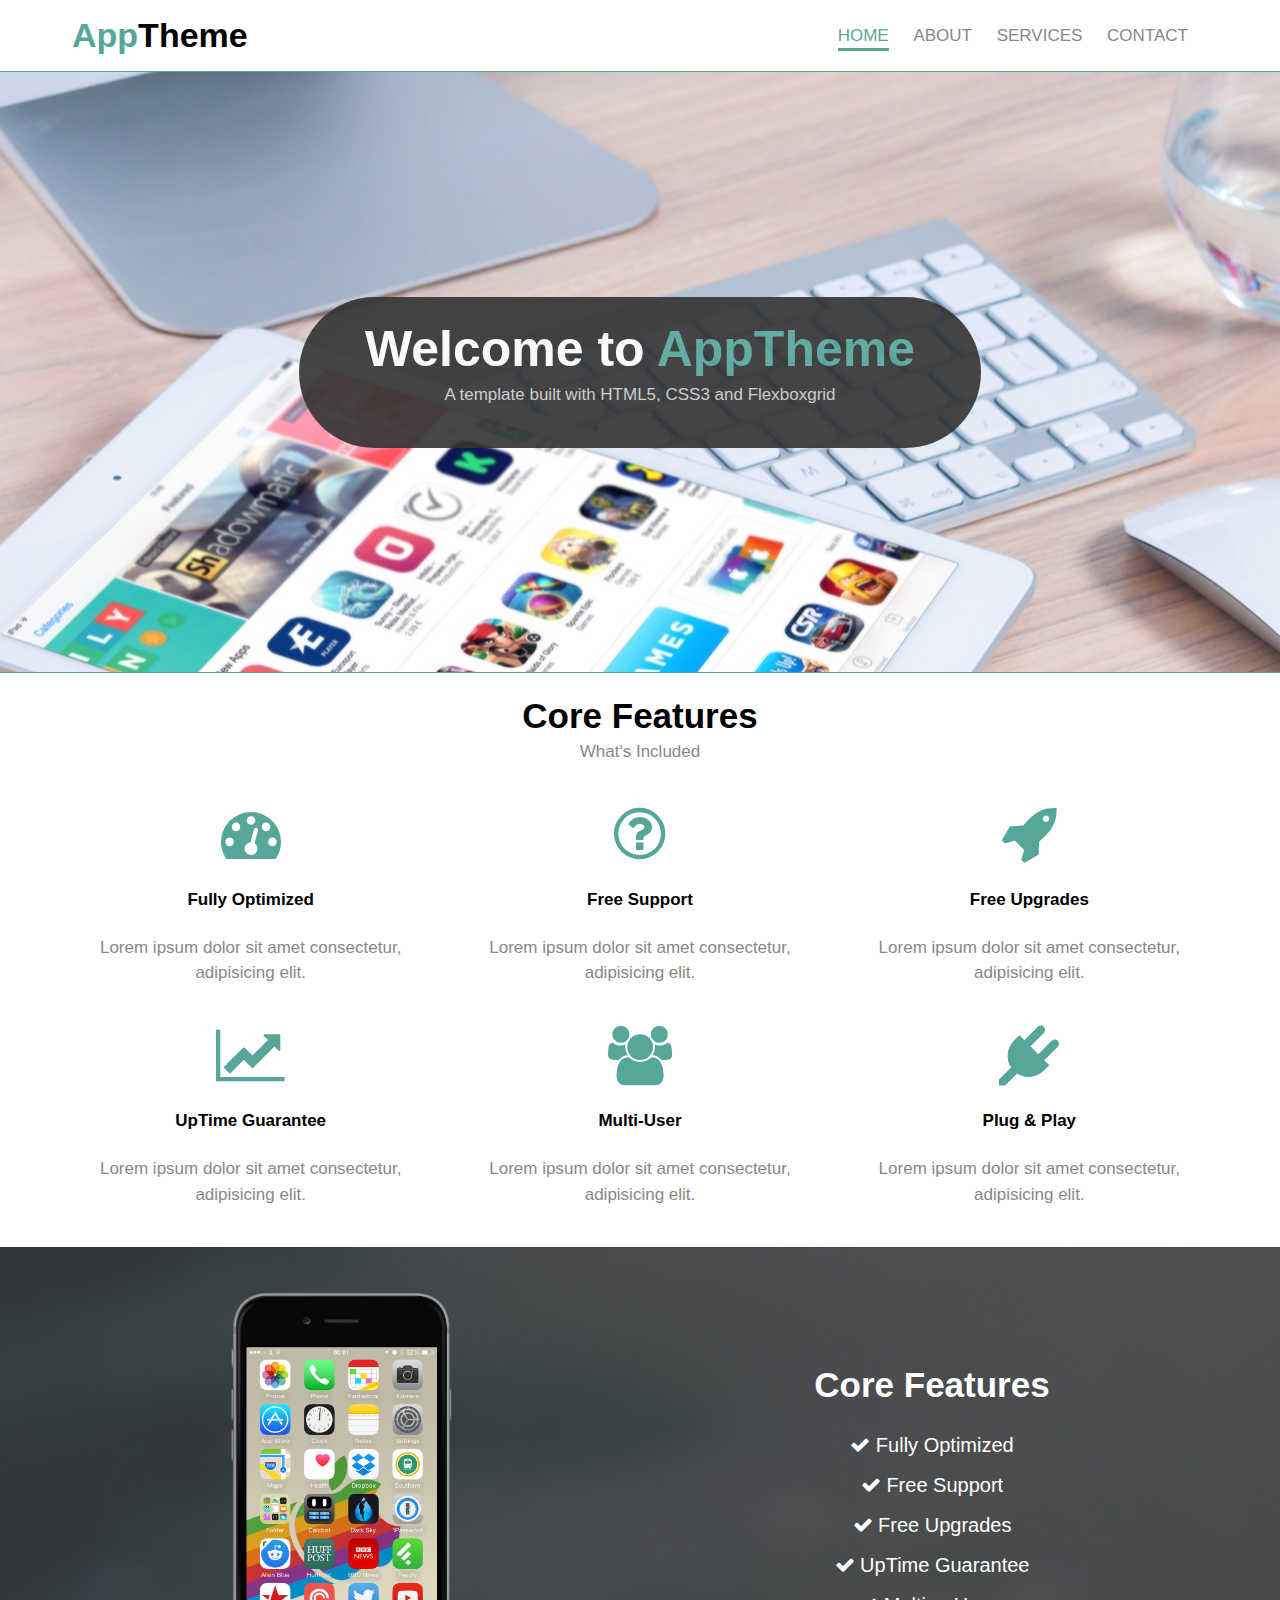
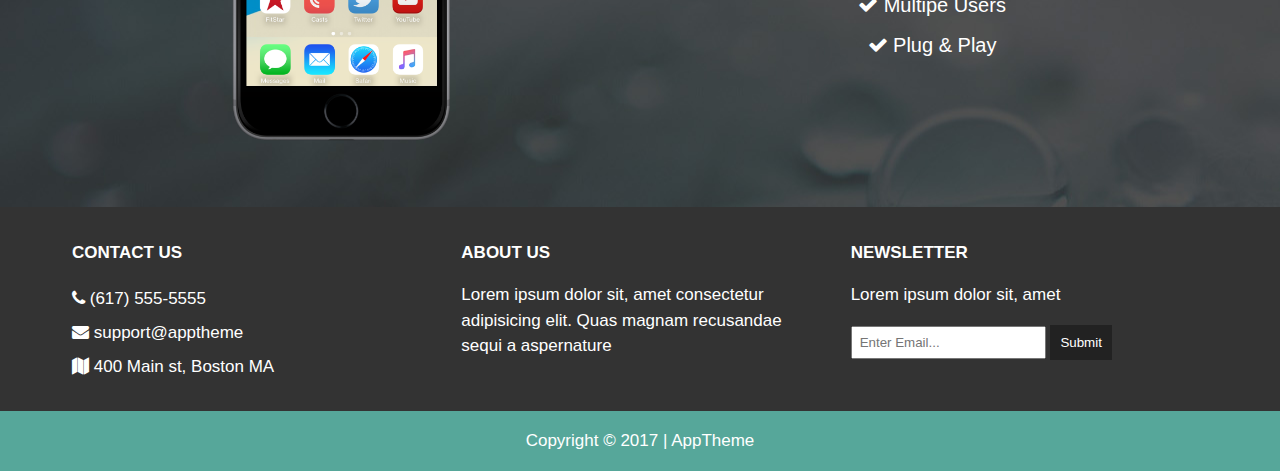
<file: index.html>
<!DOCTYPE html>
<html lang="en">
<head>
    <meta charset="UTF-8">
    <meta http-equiv="X-UA-Compatible" content="IE=edge">
    <meta name="viewport" content="width=device-width, initial-scale=1.0">
    <title>AppTheme | Welcome</title>
     <link rel="stylesheet" href="css/flexboxgrid.css">
     <link rel="stylesheet" href="css/font-awesome.css">
     <link rel="stylesheet" href="css/style.css".css">
</head>
<body>
    <header id="main-header">
        <div class="container">
            <div class="row end-sm end-md end-lg center-xs middle-xs middle-sm middle-md middle-lg">
                <div class="col-xs-12 col-sm-2 col-md-2 col-lg-2 ">
                    <h1><span class="primary-text">App</span>Theme</h1>
                </div>
                <div class="col-xs-12 col-sm-10 col-md-10 col-lg-10">
                    <nav id="navbar">
                        <ul>
                            <li class="current"><a href="index.html">Home</a></li>
                            <li><a href="about.html">About</a></li>
                            <li><a href="services.html">Services</a></li>
                            <li><a href="contact.html">Contact</a></li>
                        </ul>
                    </nav>
                </div>
            </div>
        </div>
    </header>


    <section id="showcase">
        <div class="container">
            <div class="row center-xs center-sm center-md center-lg middle-xs middle-sm middle-md middle-lg">
                <div class="col-xs-12 col-sm-10 col-md-10 col-lg-7 showcase-content">
                    <h1>Welcome to <span class="primary-text">AppTheme</span></h1>
                    <p>A template built with HTML5, CSS3 and Flexboxgrid</p>
                </div>
            </div>
        </div>
    </section>


    <section id="features">
        <div class="container">
            <div class="row center-xs center-sm center-md center-lg">
                <div class="col-xs-12 col-sm-12 col-md-12 <col-lg-12 col-lg-12">
                    <h2>Core Features</h2>
                    <p>What's Included</p>
                    <div class="row center-xs center-sm center-md center-lg">
                        <div class="col-xs-12 col-sm-4 col-md-4 col-lg"> 
                            <i class="fa fa-dashboard"></i><br>
                            <h4>Fully Optimized</h4>
                            <p> Lorem ipsum dolor sit amet consectetur, adipisicing elit.</p>
                        </div>   
                        <div class="col-xs-12 col-sm-4 col-md-4 col-lg">
                            <i class="fa fa-question-circle-o"></i><br>
                            <h4>Free Support</h4>
                            <p> Lorem ipsum dolor sit amet consectetur, adipisicing elit.</p>
                        </div>   
                        <div class="col-xs-12 col-sm-4 col-md-4 col-lg">
                            <i class="fa fa-rocket"></i><br>
                            <h4>Free Upgrades</h4>
                            <p> Lorem ipsum dolor sit amet consectetur, adipisicing elit.</p>
                        </div>    
                    </div>   


                    <div class="row center-xs center-sm center-md center-lg">
                        <div class="col-xs-12 col-sm-4 col-md-4 col-lg">
                            <i class="fa fa-line-chart"></i><br>
                            <h4>UpTime Guarantee</h4>
                            <p> Lorem ipsum dolor sit amet consectetur, adipisicing elit.</p>
                        </div>   
                        <div class="col-xs-12 col-sm-4 col-md-4 col-lg">
                            <i class="fa fa-users"></i><br>
                            <h4>Multi-User</h4>
                            <p> Lorem ipsum dolor sit amet consectetur, adipisicing elit.</p>
                        </div>   
                        <div class="col-xs-12 col-sm-4 col-md-4 col-lg">
                            <i class="fa fa-plug"></i><br>
                            <h4>Plug & Play</h4>
                            <p> Lorem ipsum dolor sit amet consectetur, adipisicing elit.</p>
                        </div>    
                    </div>   
                </div>   
            </div>       
        </div>       
    </section> 


    <section id="info">
        <div class="container">
            <div class="row center-xs center-sm center-md center-lg middle-xs middle-sm middle-md middle-lg">
                <div class="col-xs-12 col-sm-6 col-md-6 col-lg-6">
                    <img src="img/iphone.png" alt="" >
                </div>
                <div class="col-xs-12 col-sm-6 col-md-6 col-lg-6">
                    <h2>Core Features</h2>
                    <ul>
                        <li><i class="fa fa-check "></i> Fully Optimized</li>
                        <li><i class="fa fa-check "></i> Free Support</li>
                        <li><i class="fa fa-check "></i> Free Upgrades</li>
                        <li><i class="fa fa-check "></i> UpTime Guarantee</li>
                        <li><i class="fa fa-check "></i> Multipe Users</li>
                        <li><i class="fa fa-check "></i> Plug & Play</li>

                    </ul>
                </div>
            </div>
        </div>
    </section>  
    
    
    <section id="company">
        <div class="container">
            <div class="row">
                <div class="col-xs-12 col-sm-4 col-md-4 col-lg-4">
                    <h4>Contact Us</h4>
                    <ul>
                        <li><i class="fa fa-phone "></i> (617) 555-5555</li>
                        <li><i class="fa fa-envelope "></i> support@apptheme</li>
                        <li><i class="fa fa-map "></i> 400 Main st, Boston MA</li>
                       
                    </ul>
                </div>
                <div class="col-xs-12 col-sm-4 col-md-4 col-lg-4">
                    <h4>About Us</h4>
                    <p>Lorem ipsum dolor sit, amet consectetur adipisicing elit. Quas magnam recusandae sequi a aspernature</p>
                </div>
                <div class="col-xs-12 col-sm-4 col-md-4 col-lg-4">
                    <h4>Newsletter</h4>
                    <p>Lorem ipsum dolor sit, amet</p>
                    <form >
                        <input type="text" name="email" placeholder="Enter Email...">
                        <button type="submit" name="button">Submit</button>
                    </form>
                </div>
            </div>
        </div>
    </section>  


    <footer id="main-footer">
        <div class="container">
            <div class="row center-xs center-sm center-md center-lg">
                <div class="col-xs-12 col-sm-12 col-md-12 col-lg-12">
                    <p>Copyright &copy; 2017 | AppTheme</p>
                </div>
            </div>
        </div>
    </footer>
</body>        
</html>
</file>
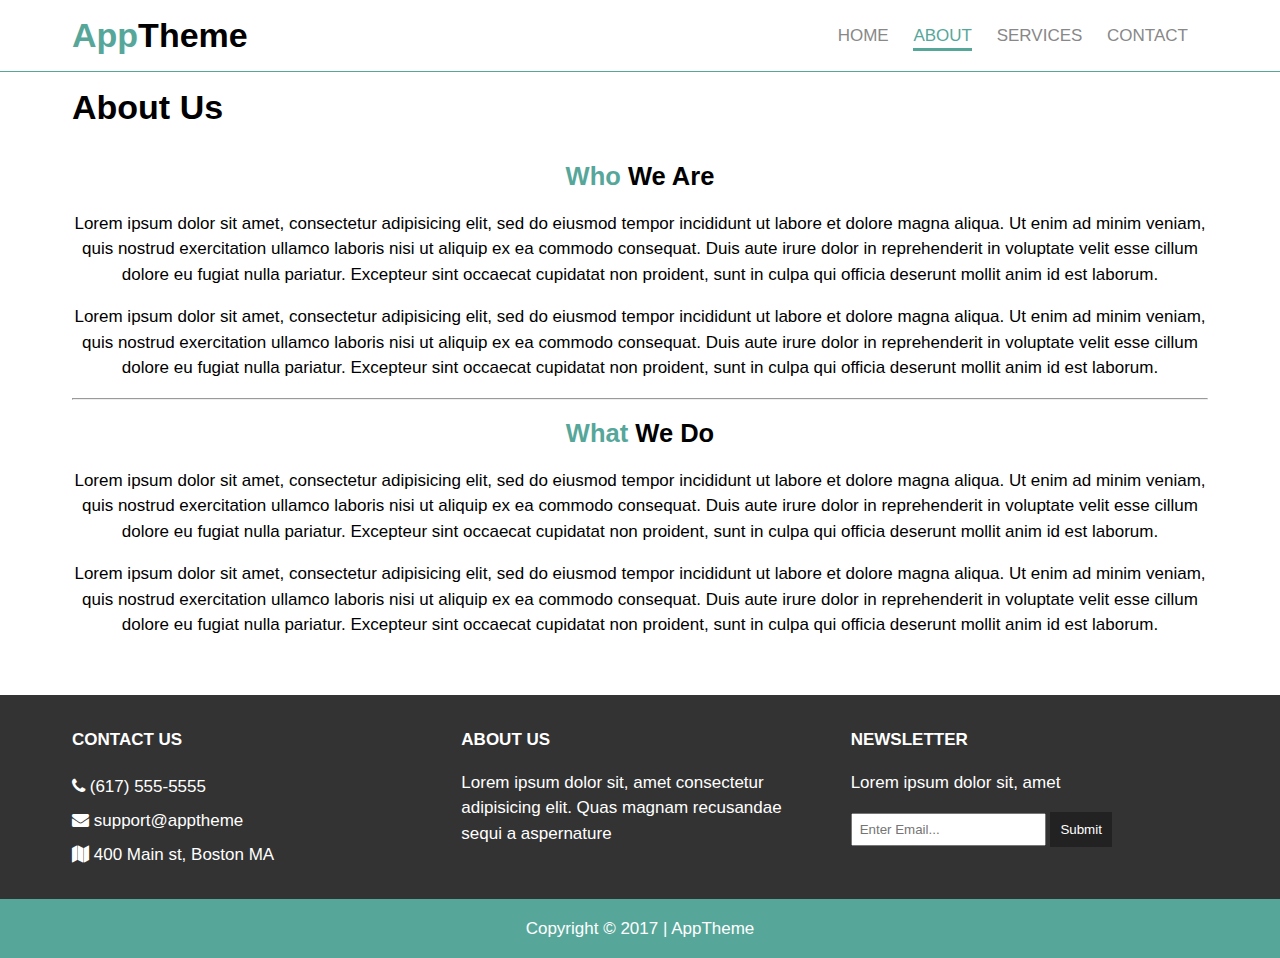
<file: about.html>
<!DOCTYPE html>
<html lang="en">
<head>
    <meta charset="UTF-8">
    <meta http-equiv="X-UA-Compatible" content="IE=edge">
    <meta name="viewport" content="width=device-width, initial-scale=1.0">
    <title>AppTheme | About</title>
     <link rel="stylesheet" href="css/flexboxgrid.css">
     <link rel="stylesheet" href="css/font-awesome.css">
     <link rel="stylesheet" href="css/style.css".css">
</head>
<body>
    <header id="main-header">
        <div class="container">
            <div class="row end-sm end-md end-lg center-xs middle-xs middle-sm middle-md middle-lg">
                <div class="col-xs-12 col-sm-2 col-md-2 col-lg-2">
                    <h1><span class="primary-text">App</span>Theme</h1>
                </div>
                <div class="col-xs-12 col-sm-10 col-md-10 col-lg-10">
                    <nav id="navbar">
                        <ul>
                            <li ><a href="index.html">Home</a></li>
                            <li class="current"><a href="about.html">About</a></li>
                            <li><a href="services.html">Services</a></li>
                            <li><a href="contact.html">Contact</a></li>
                        </ul>
                    </nav>
                </div>
            </div>
        </div>
    </header>
     
    <section id="sub-header">
        <div class="container">
            <div class="row">
                <div class="col-xs-12 col-sm-12 col-md-12 col-lg-12">
                    <h1>About Us</h1>
                </div>
            </div>
        </div>
    </section>

    <section id="page" class="about">
        <div class="container">
            <div class="row center-xs center-sm center-md center-lg">
                <div class="col-xs-12 col-sm-12 col-md-12 col-lg-12">
                <h2><span class="primary-text">Who</span> We Are</h2>
                <p>Lorem ipsum dolor sit amet, consectetur adipisicing elit, sed do eiusmod tempor incididunt ut labore et dolore magna aliqua. Ut enim ad minim veniam, quis nostrud exercitation ullamco laboris nisi ut aliquip ex ea commodo consequat. Duis aute irure dolor in reprehenderit in voluptate velit esse cillum dolore eu fugiat nulla pariatur. Excepteur sint occaecat cupidatat non proident, sunt in culpa qui officia deserunt mollit anim id est laborum.</p>
                <p>Lorem ipsum dolor sit amet, consectetur adipisicing elit, sed do eiusmod tempor incididunt ut labore et dolore magna aliqua. Ut enim ad minim veniam, quis nostrud exercitation ullamco laboris nisi ut aliquip ex ea commodo consequat. Duis aute irure dolor in reprehenderit in voluptate velit esse cillum dolore eu fugiat nulla pariatur. Excepteur sint occaecat cupidatat non proident, sunt in culpa qui officia deserunt mollit anim id est laborum.</p>
                <hr>
                <h2><span class="primary-text">What</span> We Do</h2>
                <p>Lorem ipsum dolor sit amet, consectetur adipisicing elit, sed do eiusmod tempor incididunt ut labore et dolore magna aliqua. Ut enim ad minim veniam, quis nostrud exercitation ullamco laboris nisi ut aliquip ex ea commodo consequat. Duis aute irure dolor in reprehenderit in voluptate velit esse cillum dolore eu fugiat nulla pariatur. Excepteur sint occaecat cupidatat non proident, sunt in culpa qui officia deserunt mollit anim id est laborum.</p>
                <p>Lorem ipsum dolor sit amet, consectetur adipisicing elit, sed do eiusmod tempor incididunt ut labore et dolore magna aliqua. Ut enim ad minim veniam, quis nostrud exercitation ullamco laboris nisi ut aliquip ex ea commodo consequat. Duis aute irure dolor in reprehenderit in voluptate velit esse cillum dolore eu fugiat nulla pariatur. Excepteur sint occaecat cupidatat non proident, sunt in culpa qui officia deserunt mollit anim id est laborum.</p>
                
                </div>
            </div>
        </div>
    </section>

     
    
    
    <section id="company">
        <div class="container">
            <div class="row">
                <div class="col-xs-12 col-sm-4 col-md-4 col-lg-4">
                    <h4>Contact Us</h4>
                    <ul>
                        <li><i class="fa fa-phone "></i> (617) 555-5555</li>
                        <li><i class="fa fa-envelope "></i> support@apptheme</li>
                        <li><i class="fa fa-map "></i> 400 Main st, Boston MA</li>
                       
                    </ul>
                </div>
                <div class="col-xs-12 col-sm-4 col-md-4 col-lg-4">
                    <h4>About Us</h4>
                    <p>Lorem ipsum dolor sit, amet consectetur adipisicing elit. Quas magnam recusandae sequi a aspernature</p>
                </div>
                <div class="col-xs-12 col-sm-4 col-md-4 col-lg-4">
                    <h4>Newsletter</h4>
                    <p>Lorem ipsum dolor sit, amet</p>
                    <form >
                        <input type="text" name="email" placeholder="Enter Email...">
                        <button type="submit" name="button">Submit</button>
                    </form>
                </div>
            </div>
        </div>
    </section>  


    <footer id="main-footer">
        <div class="container">
            <div class="row center-xs center-sm center-md center-lg">
                <div class="col-xs-12 col-sm-12 col-md-12 col-lg-12">
                    <p>Copyright &copy; 2017 | AppTheme</p>
                </div>
            </div>
        </div>
    </footer>
</body>        
</html>
</file>
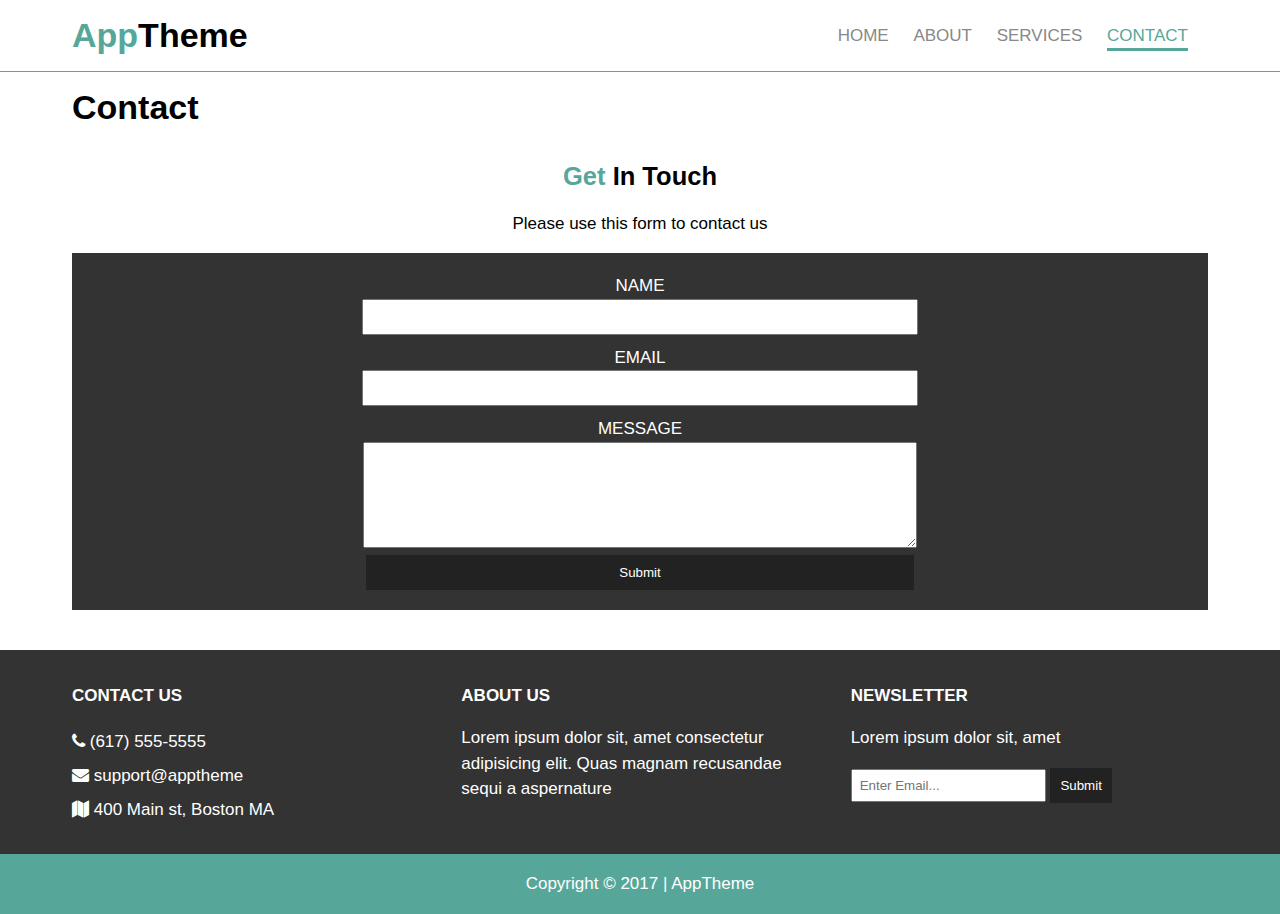
<file: contact.html>
<!DOCTYPE html>
<html lang="en">
<head>
    <meta charset="UTF-8">
    <meta http-equiv="X-UA-Compatible" content="IE=edge">
    <meta name="viewport" content="width=device-width, initial-scale=1.0">
    <title>AppTheme | Contact</title>
     <link rel="stylesheet" href="css/flexboxgrid.css">
     <link rel="stylesheet" href="css/font-awesome.css">
     <link rel="stylesheet" href="css/style.css".css">
</head>
<body>
    <header id="main-header">
        <div class="container">
            <div class="row end-sm end-md end-lg center-xs middle-xs middle-sm middle-md middle-lg">
                <div class="col-xs-12 col-sm-2 col-md-2 col-lg-2">
                    <h1><span class="primary-text">App</span>Theme</h1>
                </div>
                <div class="col-xs-12 col-sm-10 col-md-10 col-lg-10">
                    <nav id="navbar">
                        <ul>
                            <li ><a href="index.html">Home</a></li>
                            <li ><a href="about.html">About</a></li>
                            <li ><a href="services.html">Services</a></li>
                            <li class="current"><a href="contact.html">Contact</a></li>
                        </ul>
                    </nav>
                </div>
            </div>
        </div>
    </header>
     
    <section id="sub-header">
        <div class="container">
            <div class="row">
                <div class="col-xs-12 col-sm-12 col-md-12 col-lg-12">
                    <h1>Contact</h1>
                </div>
            </div>
        </div>
    </section>

    <section id="page" class="contact">
        <div class="container">
            <div class="row center-xs center-sm center-md center-lg">
                <div class="col-xs-12 col-sm-12 col-md-12 col-lg-12">
               <h2><span class="primary-text">Get </span>In Touch</h2>
               <p>Please use this form to contact us</p>
               <form > 
                   <div>
                       <label for="name">Name</label><br>
                       <input type="text" name="name">
                   </div>
                   <div>
                    <label for="email">Email</label><br>
                    <input type="text" name="email">
                </div>
                <div>
                    <label for="message">Message</label><br>
                   <textarea name="message"></textarea>
                </div>
                <button type="submit">Submit</button>
               </form>
                </div>
            </div>
        </div>
    </section>

     
    
    
    <section id="company">
        <div class="container">
            <div class="row">
                <div class="col-xs-12 col-sm-4 col-md-4 col-lg-4">
                    <h4>Contact Us</h4>
                    <ul>
                        <li><i class="fa fa-phone "></i> (617) 555-5555</li>
                        <li><i class="fa fa-envelope "></i> support@apptheme</li>
                        <li><i class="fa fa-map "></i> 400 Main st, Boston MA</li>
                       
                    </ul>
                </div>
                <div class="col-xs-12 col-sm-4 col-md-4 col-lg-4">
                    <h4>About Us</h4>
                    <p>Lorem ipsum dolor sit, amet consectetur adipisicing elit. Quas magnam recusandae sequi a aspernature</p>
                </div>
                <div class="col-xs-12 col-sm-4 col-md-4 col-lg-4">
                    <h4>Newsletter</h4>
                    <p>Lorem ipsum dolor sit, amet</p>
                    <form >
                        <input type="text" name="email" placeholder="Enter Email...">
                        <button type="submit" name="button">Submit</button>
                    </form>
                </div>
            </div>
        </div>
    </section>  


    <footer id="main-footer">
        <div class="container">
            <div class="row center-xs center-sm center-md center-lg">
                <div class="col-xs-12 col-sm-12 col-md-12 col-lg-12">
                    <p>Copyright &copy; 2017 | AppTheme</p>
                </div>
            </div>
        </div>
    </footer>
</body>        
</html>
</file>
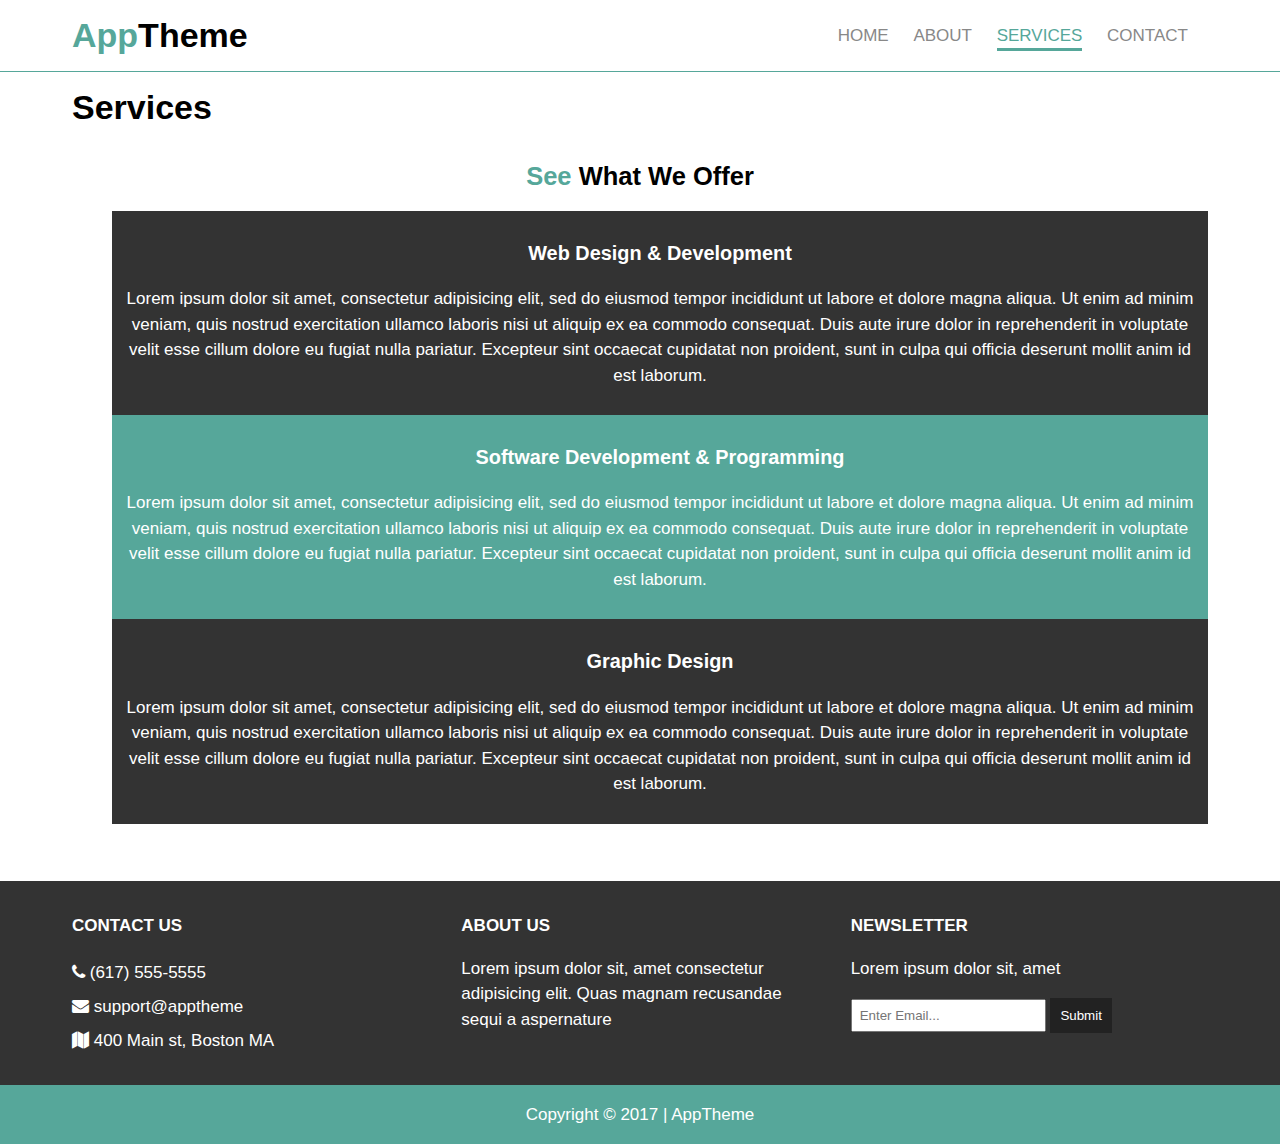
<file: services.html>
<!DOCTYPE html>
<html lang="en">
<head>
    <meta charset="UTF-8">
    <meta http-equiv="X-UA-Compatible" content="IE=edge">
    <meta name="viewport" content="width=device-width, initial-scale=1.0">
    <title>AppTheme | Services</title>
     <link rel="stylesheet" href="css/flexboxgrid.css">
     <link rel="stylesheet" href="css/font-awesome.css">
     <link rel="stylesheet" href="css/style.css".css">
</head>
<body>
    <header id="main-header">
        <div class="container">
            <div class="row end-sm end-md end-lg center-xs middle-xs middle-sm middle-md middle-lg">
                <div class="col-xs-12 col-sm-2 col-md-2 col-lg-2">
                    <h1><span class="primary-text">App</span>Theme</h1>
                </div>
                <div class="col-xs-12 col-sm-10 col-md-10 col-lg-10">
                    <nav id="navbar">
                        <ul>
                            <li ><a href="index.html">Home</a></li>
                            <li ><a href="about.html">About</a></li>
                            <li class="current"><a href="services.html">Services</a></li>
                            <li><a href="contact.html">Contact</a></li>
                        </ul>
                    </nav>
                </div>
            </div>
        </div>
    </header>
     
    <section id="sub-header">
        <div class="container">
            <div class="row">
                <div class="col-xs-12 col-sm-12 col-md-12 col-lg-12">
                    <h1>Services</h1>
                </div>
            </div>
        </div>
    </section>

    <section id="page" class="services">
        <div class="container">
            <div class="row center-xs center-sm center-md center-lg">
                <div class="col-xs-12 col-sm-12 col-md-12 col-lg-12">
               <h2><span class="primary-text">See </span>What We Offer</h2>
               <ul>
                   <li>
                       <h3>Web Design & Development</h3>
                       <p>Lorem ipsum dolor sit amet, consectetur adipisicing elit, sed do eiusmod tempor incididunt ut labore et dolore magna aliqua. Ut enim ad minim veniam, quis nostrud exercitation ullamco laboris nisi ut aliquip ex ea commodo consequat. Duis aute irure dolor in reprehenderit in voluptate velit esse cillum dolore eu fugiat nulla pariatur. Excepteur sint occaecat cupidatat non proident, sunt in culpa qui officia deserunt mollit anim id est laborum.</p>
                   </li>
                   <li>
                    <h3>Software Development & Programming</h3>
                    <p>Lorem ipsum dolor sit amet, consectetur adipisicing elit, sed do eiusmod tempor incididunt ut labore et dolore magna aliqua. Ut enim ad minim veniam, quis nostrud exercitation ullamco laboris nisi ut aliquip ex ea commodo consequat. Duis aute irure dolor in reprehenderit in voluptate velit esse cillum dolore eu fugiat nulla pariatur. Excepteur sint occaecat cupidatat non proident, sunt in culpa qui officia deserunt mollit anim id est laborum.</p>
                </li>
                <li>
                    <h3>Graphic Design</h3>
                    <p>Lorem ipsum dolor sit amet, consectetur adipisicing elit, sed do eiusmod tempor incididunt ut labore et dolore magna aliqua. Ut enim ad minim veniam, quis nostrud exercitation ullamco laboris nisi ut aliquip ex ea commodo consequat. Duis aute irure dolor in reprehenderit in voluptate velit esse cillum dolore eu fugiat nulla pariatur. Excepteur sint occaecat cupidatat non proident, sunt in culpa qui officia deserunt mollit anim id est laborum.</p>
                </li>
               </ul>
                </div>
            </div>
        </div>
    </section>

     
    
    
    <section id="company">
        <div class="container">
            <div class="row">
                <div class="col-xs-12 col-sm-4 col-md-4 col-lg-4">
                    <h4>Contact Us</h4>
                    <ul>
                        <li><i class="fa fa-phone "></i> (617) 555-5555</li>
                        <li><i class="fa fa-envelope "></i> support@apptheme</li>
                        <li><i class="fa fa-map "></i> 400 Main st, Boston MA</li>
                       
                    </ul>
                </div>
                <div class="col-xs-12 col-sm-4 col-md-4 col-lg-4">
                    <h4>About Us</h4>
                    <p>Lorem ipsum dolor sit, amet consectetur adipisicing elit. Quas magnam recusandae sequi a aspernature</p>
                </div>
                <div class="col-xs-12 col-sm-4 col-md-4 col-lg-4">
                    <h4>Newsletter</h4>
                    <p>Lorem ipsum dolor sit, amet</p>
                    <form >
                        <input type="text" name="email" placeholder="Enter Email...">
                        <button type="submit" name="button">Submit</button>
                    </form>
                </div>
            </div>
        </div>
    </section>  


    <footer id="main-footer">
        <div class="container">
            <div class="row center-xs center-sm center-md center-lg">
                <div class="col-xs-12 col-sm-12 col-md-12 col-lg-12">
                    <p>Copyright &copy; 2017 | AppTheme</p>
                </div>
            </div>
        </div>
    </footer>
</body>        
</html>
</file>
<file: css/flexboxgrid.css>
/* Uncomment and set these variables to customize the grid. */

.container-fluid {
  margin-right: auto;
  margin-left: auto;
  padding-right: 2rem;
  padding-left: 2rem;
}

.row {
  box-sizing: border-box;
  display: -ms-flexbox;
  display: -webkit-box;
  display: flex;
  -ms-flex: 0 1 auto;
  -webkit-box-flex: 0;
  flex: 0 1 auto;
  -ms-flex-direction: row;
  -webkit-box-orient: horizontal;
  -webkit-box-direction: normal;
  flex-direction: row;
  -ms-flex-wrap: wrap;
  flex-wrap: wrap;
  margin-right: -1rem;
  margin-left: -1rem;
}

.row.reverse {
  -ms-flex-direction: row-reverse;
  -webkit-box-orient: horizontal;
  -webkit-box-direction: reverse;
  flex-direction: row-reverse;
}

.col.reverse {
  -ms-flex-direction: column-reverse;
  -webkit-box-orient: vertical;
  -webkit-box-direction: reverse;
  flex-direction: column-reverse;
}

.col-xs,
.col-xs-1,
.col-xs-2,
.col-xs-3,
.col-xs-4,
.col-xs-5,
.col-xs-6,
.col-xs-7,
.col-xs-8,
.col-xs-9,
.col-xs-10,
.col-xs-11,
.col-xs-12 {
  box-sizing: border-box;
  -ms-flex: 0 0 auto;
  -webkit-box-flex: 0;
  flex: 0 0 auto;
  padding-right: 1rem;
  padding-left: 1rem;
}

.col-xs {
  -webkit-flex-grow: 1;
  -ms-flex-positive: 1;
  -webkit-box-flex: 1;
  flex-grow: 1;
  -ms-flex-preferred-size: 0;
  flex-basis: 0;
  max-width: 100%;
}

.col-xs-1 {
  -ms-flex-preferred-size: 8.333%;
  flex-basis: 8.333%;
  max-width: 8.333%;
}

.col-xs-2 {
  -ms-flex-preferred-size: 16.667%;
  flex-basis: 16.667%;
  max-width: 16.667%;
}

.col-xs-3 {
  -ms-flex-preferred-size: 25%;
  flex-basis: 25%;
  max-width: 25%;
}

.col-xs-4 {
  -ms-flex-preferred-size: 33.333%;
  flex-basis: 33.333%;
  max-width: 33.333%;
}

.col-xs-5 {
  -ms-flex-preferred-size: 41.667%;
  flex-basis: 41.667%;
  max-width: 41.667%;
}

.col-xs-6 {
  -ms-flex-preferred-size: 50%;
  flex-basis: 50%;
  max-width: 50%;
}

.col-xs-7 {
  -ms-flex-preferred-size: 58.333%;
  flex-basis: 58.333%;
  max-width: 58.333%;
}

.col-xs-8 {
  -ms-flex-preferred-size: 66.667%;
  flex-basis: 66.667%;
  max-width: 66.667%;
}

.col-xs-9 {
  -ms-flex-preferred-size: 75%;
  flex-basis: 75%;
  max-width: 75%;
}

.col-xs-10 {
  -ms-flex-preferred-size: 83.333%;
  flex-basis: 83.333%;
  max-width: 83.333%;
}

.col-xs-11 {
  -ms-flex-preferred-size: 91.667%;
  flex-basis: 91.667%;
  max-width: 91.667%;
}

.col-xs-12 {
  -ms-flex-preferred-size: 100%;
  flex-basis: 100%;
  max-width: 100%;
}

.col-xs-offset-1 {
  margin-left: 8.333%;
}

.col-xs-offset-2 {
  margin-left: 16.667%;
}

.col-xs-offset-3 {
  margin-left: 25%;
}

.col-xs-offset-4 {
  margin-left: 33.333%;
}

.col-xs-offset-5 {
  margin-left: 41.667%;
}

.col-xs-offset-6 {
  margin-left: 50%;
}

.col-xs-offset-7 {
  margin-left: 58.333%;
}

.col-xs-offset-8 {
  margin-left: 66.667%;
}

.col-xs-offset-9 {
  margin-left: 75%;
}

.col-xs-offset-10 {
  margin-left: 83.333%;
}

.col-xs-offset-11 {
  margin-left: 91.667%;
}

.start-xs {
  -ms-flex-pack: start;
  -webkit-box-pack: start;
  justify-content: flex-start;
  text-align: start;
}

.center-xs {
  -ms-flex-pack: center;
  -webkit-box-pack: center;
  justify-content: center;
  text-align: center;
}

.end-xs {
  -ms-flex-pack: end;
  -webkit-box-pack: end;
  justify-content: flex-end;
  text-align: end;
}

.top-xs {
  -ms-flex-align: start;
  -webkit-box-align: start;
  align-items: flex-start;
}

.middle-xs {
  -ms-flex-align: center;
  -webkit-box-align: center;
  align-items: center;
}

.bottom-xs {
  -ms-flex-align: end;
  -webkit-box-align: end;
  align-items: flex-end;
}

.around-xs {
  -ms-flex-pack: distribute;
  justify-content: space-around;
}

.between-xs {
  -ms-flex-pack: justify;
  -webkit-box-pack: justify;
  justify-content: space-between;
}

.first-xs {
  -ms-flex-order: -1;
  -webkit-box-ordinal-group: 0;
  order: -1;
}

.last-xs {
  -ms-flex-order: 1;
  -webkit-box-ordinal-group: 2;
  order: 1;
}

@media only screen and (min-width: 48em) {
  .container {
    width: 46rem;
  }

  .col-sm,
  .col-sm-1,
  .col-sm-2,
  .col-sm-3,
  .col-sm-4,
  .col-sm-5,
  .col-sm-6,
  .col-sm-7,
  .col-sm-8,
  .col-sm-9,
  .col-sm-10,
  .col-sm-11,
  .col-sm-12 {
    box-sizing: border-box;
    -ms-flex: 0 0 auto;
    -webkit-box-flex: 0;
    flex: 0 0 auto;
    padding-right: 1rem;
    padding-left: 1rem;
  }

  .col-sm {
    -webkit-flex-grow: 1;
    -ms-flex-positive: 1;
    -webkit-box-flex: 1;
    flex-grow: 1;
    -ms-flex-preferred-size: 0;
    flex-basis: 0;
    max-width: 100%;
  }

  .col-sm-1 {
    -ms-flex-preferred-size: 8.333%;
    flex-basis: 8.333%;
    max-width: 8.333%;
  }

  .col-sm-2 {
    -ms-flex-preferred-size: 16.667%;
    flex-basis: 16.667%;
    max-width: 16.667%;
  }

  .col-sm-3 {
    -ms-flex-preferred-size: 25%;
    flex-basis: 25%;
    max-width: 25%;
  }

  .col-sm-4 {
    -ms-flex-preferred-size: 33.333%;
    flex-basis: 33.333%;
    max-width: 33.333%;
  }

  .col-sm-5 {
    -ms-flex-preferred-size: 41.667%;
    flex-basis: 41.667%;
    max-width: 41.667%;
  }

  .col-sm-6 {
    -ms-flex-preferred-size: 50%;
    flex-basis: 50%;
    max-width: 50%;
  }

  .col-sm-7 {
    -ms-flex-preferred-size: 58.333%;
    flex-basis: 58.333%;
    max-width: 58.333%;
  }

  .col-sm-8 {
    -ms-flex-preferred-size: 66.667%;
    flex-basis: 66.667%;
    max-width: 66.667%;
  }

  .col-sm-9 {
    -ms-flex-preferred-size: 75%;
    flex-basis: 75%;
    max-width: 75%;
  }

  .col-sm-10 {
    -ms-flex-preferred-size: 83.333%;
    flex-basis: 83.333%;
    max-width: 83.333%;
  }

  .col-sm-11 {
    -ms-flex-preferred-size: 91.667%;
    flex-basis: 91.667%;
    max-width: 91.667%;
  }

  .col-sm-12 {
    -ms-flex-preferred-size: 100%;
    flex-basis: 100%;
    max-width: 100%;
  }

  .col-sm-offset-1 {
    margin-left: 8.333%;
  }

  .col-sm-offset-2 {
    margin-left: 16.667%;
  }

  .col-sm-offset-3 {
    margin-left: 25%;
  }

  .col-sm-offset-4 {
    margin-left: 33.333%;
  }

  .col-sm-offset-5 {
    margin-left: 41.667%;
  }

  .col-sm-offset-6 {
    margin-left: 50%;
  }

  .col-sm-offset-7 {
    margin-left: 58.333%;
  }

  .col-sm-offset-8 {
    margin-left: 66.667%;
  }

  .col-sm-offset-9 {
    margin-left: 75%;
  }

  .col-sm-offset-10 {
    margin-left: 83.333%;
  }

  .col-sm-offset-11 {
    margin-left: 91.667%;
  }

  .start-sm {
    -ms-flex-pack: start;
    -webkit-box-pack: start;
    justify-content: flex-start;
    text-align: start;
  }

  .center-sm {
    -ms-flex-pack: center;
    -webkit-box-pack: center;
    justify-content: center;
    text-align: center;
  }

  .end-sm {
    -ms-flex-pack: end;
    -webkit-box-pack: end;
    justify-content: flex-end;
    text-align: end;
  }

  .top-sm {
    -ms-flex-align: start;
    -webkit-box-align: start;
    align-items: flex-start;
  }

  .middle-sm {
    -ms-flex-align: center;
    -webkit-box-align: center;
    align-items: center;
  }

  .bottom-sm {
    -ms-flex-align: end;
    -webkit-box-align: end;
    align-items: flex-end;
  }

  .around-sm {
    -ms-flex-pack: distribute;
    justify-content: space-around;
  }

  .between-sm {
    -ms-flex-pack: justify;
    -webkit-box-pack: justify;
    justify-content: space-between;
  }

  .first-sm {
    -ms-flex-order: -1;
    -webkit-box-ordinal-group: 0;
    order: -1;
  }

  .last-sm {
    -ms-flex-order: 1;
    -webkit-box-ordinal-group: 2;
    order: 1;
  }
}

@media only screen and (min-width: 62em) {
  .container {
    width: 61rem;
  }

  .col-md,
  .col-md-1,
  .col-md-2,
  .col-md-3,
  .col-md-4,
  .col-md-5,
  .col-md-6,
  .col-md-7,
  .col-md-8,
  .col-md-9,
  .col-md-10,
  .col-md-11,
  .col-md-12 {
    box-sizing: border-box;
    -ms-flex: 0 0 auto;
    -webkit-box-flex: 0;
    flex: 0 0 auto;
    padding-right: 1rem;
    padding-left: 1rem;
  }

  .col-md {
    -webkit-flex-grow: 1;
    -ms-flex-positive: 1;
    -webkit-box-flex: 1;
    flex-grow: 1;
    -ms-flex-preferred-size: 0;
    flex-basis: 0;
    max-width: 100%;
  }

  .col-md-1 {
    -ms-flex-preferred-size: 8.333%;
    flex-basis: 8.333%;
    max-width: 8.333%;
  }

  .col-md-2 {
    -ms-flex-preferred-size: 16.667%;
    flex-basis: 16.667%;
    max-width: 16.667%;
  }

  .col-md-3 {
    -ms-flex-preferred-size: 25%;
    flex-basis: 25%;
    max-width: 25%;
  }

  .col-md-4 {
    -ms-flex-preferred-size: 33.333%;
    flex-basis: 33.333%;
    max-width: 33.333%;
  }

  .col-md-5 {
    -ms-flex-preferred-size: 41.667%;
    flex-basis: 41.667%;
    max-width: 41.667%;
  }

  .col-md-6 {
    -ms-flex-preferred-size: 50%;
    flex-basis: 50%;
    max-width: 50%;
  }

  .col-md-7 {
    -ms-flex-preferred-size: 58.333%;
    flex-basis: 58.333%;
    max-width: 58.333%;
  }

  .col-md-8 {
    -ms-flex-preferred-size: 66.667%;
    flex-basis: 66.667%;
    max-width: 66.667%;
  }

  .col-md-9 {
    -ms-flex-preferred-size: 75%;
    flex-basis: 75%;
    max-width: 75%;
  }

  .col-md-10 {
    -ms-flex-preferred-size: 83.333%;
    flex-basis: 83.333%;
    max-width: 83.333%;
  }

  .col-md-11 {
    -ms-flex-preferred-size: 91.667%;
    flex-basis: 91.667%;
    max-width: 91.667%;
  }

  .col-md-12 {
    -ms-flex-preferred-size: 100%;
    flex-basis: 100%;
    max-width: 100%;
  }

  .col-md-offset-1 {
    margin-left: 8.333%;
  }

  .col-md-offset-2 {
    margin-left: 16.667%;
  }

  .col-md-offset-3 {
    margin-left: 25%;
  }

  .col-md-offset-4 {
    margin-left: 33.333%;
  }

  .col-md-offset-5 {
    margin-left: 41.667%;
  }

  .col-md-offset-6 {
    margin-left: 50%;
  }

  .col-md-offset-7 {
    margin-left: 58.333%;
  }

  .col-md-offset-8 {
    margin-left: 66.667%;
  }

  .col-md-offset-9 {
    margin-left: 75%;
  }

  .col-md-offset-10 {
    margin-left: 83.333%;
  }

  .col-md-offset-11 {
    margin-left: 91.667%;
  }

  .start-md {
    -ms-flex-pack: start;
    -webkit-box-pack: start;
    justify-content: flex-start;
    text-align: start;
  }

  .center-md {
    -ms-flex-pack: center;
    -webkit-box-pack: center;
    justify-content: center;
    text-align: center;
  }

  .end-md {
    -ms-flex-pack: end;
    -webkit-box-pack: end;
    justify-content: flex-end;
    text-align: end;
  }

  .top-md {
    -ms-flex-align: start;
    -webkit-box-align: start;
    align-items: flex-start;
  }

  .middle-md {
    -ms-flex-align: center;
    -webkit-box-align: center;
    align-items: center;
  }

  .bottom-md {
    -ms-flex-align: end;
    -webkit-box-align: end;
    align-items: flex-end;
  }

  .around-md {
    -ms-flex-pack: distribute;
    justify-content: space-around;
  }

  .between-md {
    -ms-flex-pack: justify;
    -webkit-box-pack: justify;
    justify-content: space-between;
  }

  .first-md {
    -ms-flex-order: -1;
    -webkit-box-ordinal-group: 0;
    order: -1;
  }

  .last-md {
    -ms-flex-order: 1;
    -webkit-box-ordinal-group: 2;
    order: 1;
  }
}

@media only screen and (min-width: 75em) {
  .container {
    width: 71rem;
  }

  .col-lg,
  .col-lg-1,
  .col-lg-2,
  .col-lg-3,
  .col-lg-4,
  .col-lg-5,
  .col-lg-6,
  .col-lg-7,
  .col-lg-8,
  .col-lg-9,
  .col-lg-10,
  .col-lg-11,
  .col-lg-12 {
    box-sizing: border-box;
    -ms-flex: 0 0 auto;
    -webkit-box-flex: 0;
    flex: 0 0 auto;
    padding-right: 1rem;
    padding-left: 1rem;
  }

  .col-lg {
    -webkit-flex-grow: 1;
    -ms-flex-positive: 1;
    -webkit-box-flex: 1;
    flex-grow: 1;
    -ms-flex-preferred-size: 0;
    flex-basis: 0;
    max-width: 100%;
  }

  .col-lg-1 {
    -ms-flex-preferred-size: 8.333%;
    flex-basis: 8.333%;
    max-width: 8.333%;
  }

  .col-lg-2 {
    -ms-flex-preferred-size: 16.667%;
    flex-basis: 16.667%;
    max-width: 16.667%;
  }

  .col-lg-3 {
    -ms-flex-preferred-size: 25%;
    flex-basis: 25%;
    max-width: 25%;
  }

  .col-lg-4 {
    -ms-flex-preferred-size: 33.333%;
    flex-basis: 33.333%;
    max-width: 33.333%;
  }

  .col-lg-5 {
    -ms-flex-preferred-size: 41.667%;
    flex-basis: 41.667%;
    max-width: 41.667%;
  }

  .col-lg-6 {
    -ms-flex-preferred-size: 50%;
    flex-basis: 50%;
    max-width: 50%;
  }

  .col-lg-7 {
    -ms-flex-preferred-size: 58.333%;
    flex-basis: 58.333%;
    max-width: 58.333%;
  }

  .col-lg-8 {
    -ms-flex-preferred-size: 66.667%;
    flex-basis: 66.667%;
    max-width: 66.667%;
  }

  .col-lg-9 {
    -ms-flex-preferred-size: 75%;
    flex-basis: 75%;
    max-width: 75%;
  }

  .col-lg-10 {
    -ms-flex-preferred-size: 83.333%;
    flex-basis: 83.333%;
    max-width: 83.333%;
  }

  .col-lg-11 {
    -ms-flex-preferred-size: 91.667%;
    flex-basis: 91.667%;
    max-width: 91.667%;
  }

  .col-lg-12 {
    -ms-flex-preferred-size: 100%;
    flex-basis: 100%;
    max-width: 100%;
  }

  .col-lg-offset-1 {
    margin-left: 8.333%;
  }

  .col-lg-offset-2 {
    margin-left: 16.667%;
  }

  .col-lg-offset-3 {
    margin-left: 25%;
  }

  .col-lg-offset-4 {
    margin-left: 33.333%;
  }

  .col-lg-offset-5 {
    margin-left: 41.667%;
  }

  .col-lg-offset-6 {
    margin-left: 50%;
  }

  .col-lg-offset-7 {
    margin-left: 58.333%;
  }

  .col-lg-offset-8 {
    margin-left: 66.667%;
  }

  .col-lg-offset-9 {
    margin-left: 75%;
  }

  .col-lg-offset-10 {
    margin-left: 83.333%;
  }

  .col-lg-offset-11 {
    margin-left: 91.667%;
  }

  .start-lg {
    -ms-flex-pack: start;
    -webkit-box-pack: start;
    justify-content: flex-start;
    text-align: start;
  }

  .center-lg {
    -ms-flex-pack: center;
    -webkit-box-pack: center;
    justify-content: center;
    text-align: center;
  }

  .end-lg {
    -ms-flex-pack: end;
    -webkit-box-pack: end;
    justify-content: flex-end;
    text-align: end;
  }

  .top-lg {
    -ms-flex-align: start;
    -webkit-box-align: start;
    align-items: flex-start;
  }

  .middle-lg {
    -ms-flex-align: center;
    -webkit-box-align: center;
    align-items: center;
  }

  .bottom-lg {
    -ms-flex-align: end;
    -webkit-box-align: end;
    align-items: flex-end;
  }

  .around-lg {
    -ms-flex-pack: distribute;
    justify-content: space-around;
  }

  .between-lg {
    -ms-flex-pack: justify;
    -webkit-box-pack: justify;
    justify-content: space-between;
  }

  .first-lg {
    -ms-flex-order: -1;
    -webkit-box-ordinal-group: 0;
    order: -1;
  }

  .last-lg {
    -ms-flex-order: 1;
    -webkit-box-ordinal-group: 2;
    order: 1;
  }
}
</file>
<file: css/style.css>
body{
    font-family: 'Open-sans',sans-serif;
    font-size: 17px;
    line-height: 1.5em;
    margin: 0;
    padding: 0;
}
img{
    width: 100%;
}
.container{
    margin: auto;
}
.primary-text{
    color: #56a79a;
}
.primary-background{
    background: #56a79a;
}
#main-header{
    border-bottom: 1px solid #56a79a;
}
#navbar{
    text-transform: uppercase;
}
#navbar li{
    display: inline;
    padding-right: 20px;
    list-style: none;
}
#navbar a{
    text-decoration: none;
    color: #888;
}
#navbar li.current a,#navbar a:hover{
    color:#56a79a;
    border-bottom: 3px solid #56a79a;
    padding-bottom: 3px;
}
#showcase{
    background: url(../img/showcase.jpg) no-repeat center center;
    border-bottom: 1px solid #56a79a;
    margin-bottom: 30px;
}
#showcase .row{
    height: 600px;
}
#showcase h1{
    font-size: 50px;
    margin: 0;
    padding-bottom: 20px;
}
#showcase p{
    color: #ccc;
    margin: 0;
}
#showcase .showcase-content{
    background: #333;
    color: #fff;
    border-radius: 90px;
    padding: 40px;
    opacity: 0.9;
}
#features h2{
    font-size: 35px;
    margin: 0;
    padding-bottom: 10px;
}
#features p{
    color: #888;
    margin: 0;
    margin-bottom: 40px;
}
#features .fa{
    font-size: 60px;
    color: #56a79a;
}
#info{
    background: url(../img/info-bg.jpg) no-repeat;
    color: #fff;
}
#info h2{
    font-size: 35px;
    margin: 0;
    padding-bottom: 10px;
}
#info ul{
    list-style: none;
    padding: 0;
}
#info li{
    line-height: 2em;
    font-size: 20px;
}
#company{
    background: #333;
    color: #fff;
    padding: 10px 0;
}
#company h4{
    text-transform: uppercase;
    margin-bottom: 0;
}
#company ul{
    padding: 0;
    list-style: none;
    line-height: 2em;
}
#company input[type="text"]{
    padding: 7px;
}
#company button{
    background: #222;
    color: #fff;
    padding: 10px;
    border: 0;
}
#main-footer{
    background: #56a79a;
    color: #fff;
}
#page{
    margin-bottom: 40px;
}
.services ul li{
     list-style: none;
     padding: 10px;
}
.services ul li:nth-child(odd){
    background: #333;
    color: #fff;
}
.services ul li:nth-child(even){
    background: #56a79a;
    color: #fff;
}
.contact form{
    background: #333;
    color: #fff;
    padding: 20px;
}
.contact form input[type="text"]{
    width:50%;
    height: 30px;
    margin-bottom: 10px;
}
.contact form textarea{
    width:50%;
    height: 100px;
    
}
.contact form button{
    width: 50%;
    padding: 10px 0;
    border:0;
    background: #222;
    color: #fff;
}
.contact form label{
    text-transform: uppercase;
}
@media(max-width:800px){
    #showcase h1{
       font-size: 30px;
    }
}
@media(max-width:500px){
    #showcase .showcase-content{
       padding: 40px 10px;
    }
}
</file>
